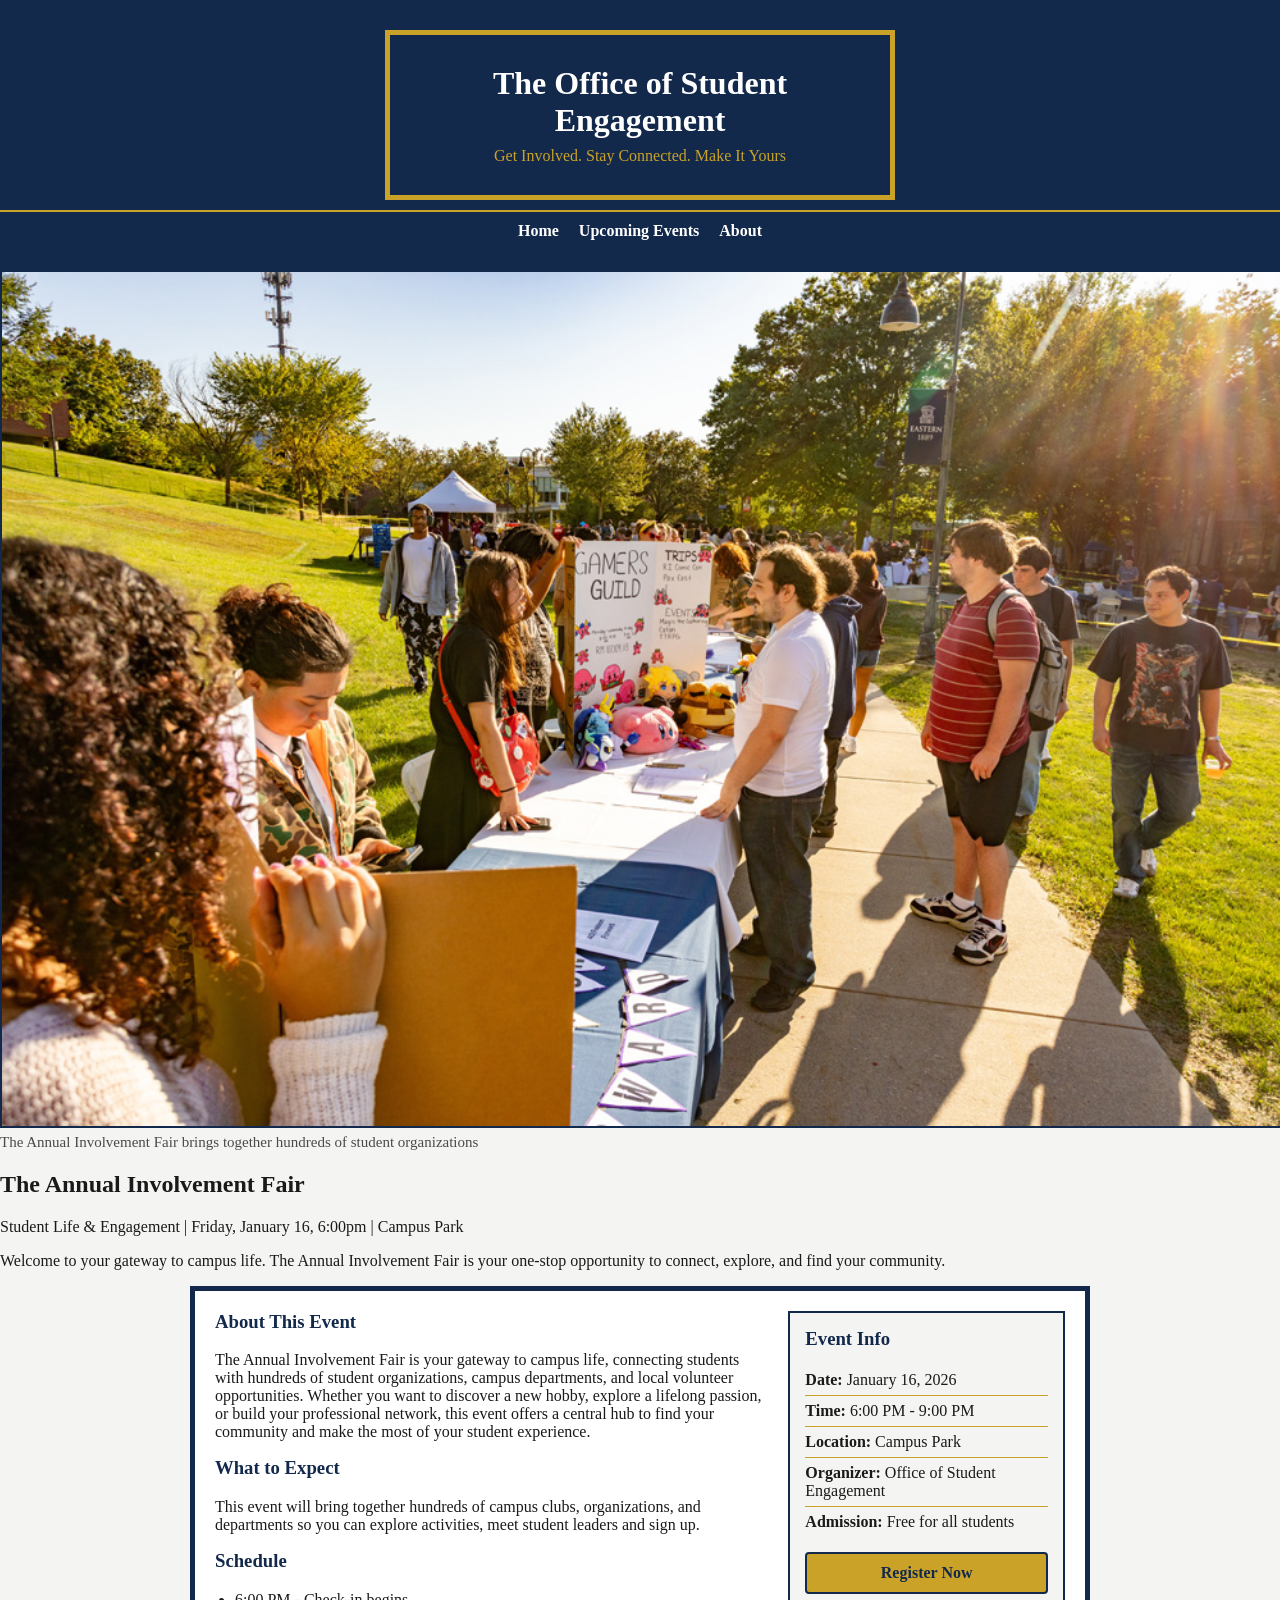
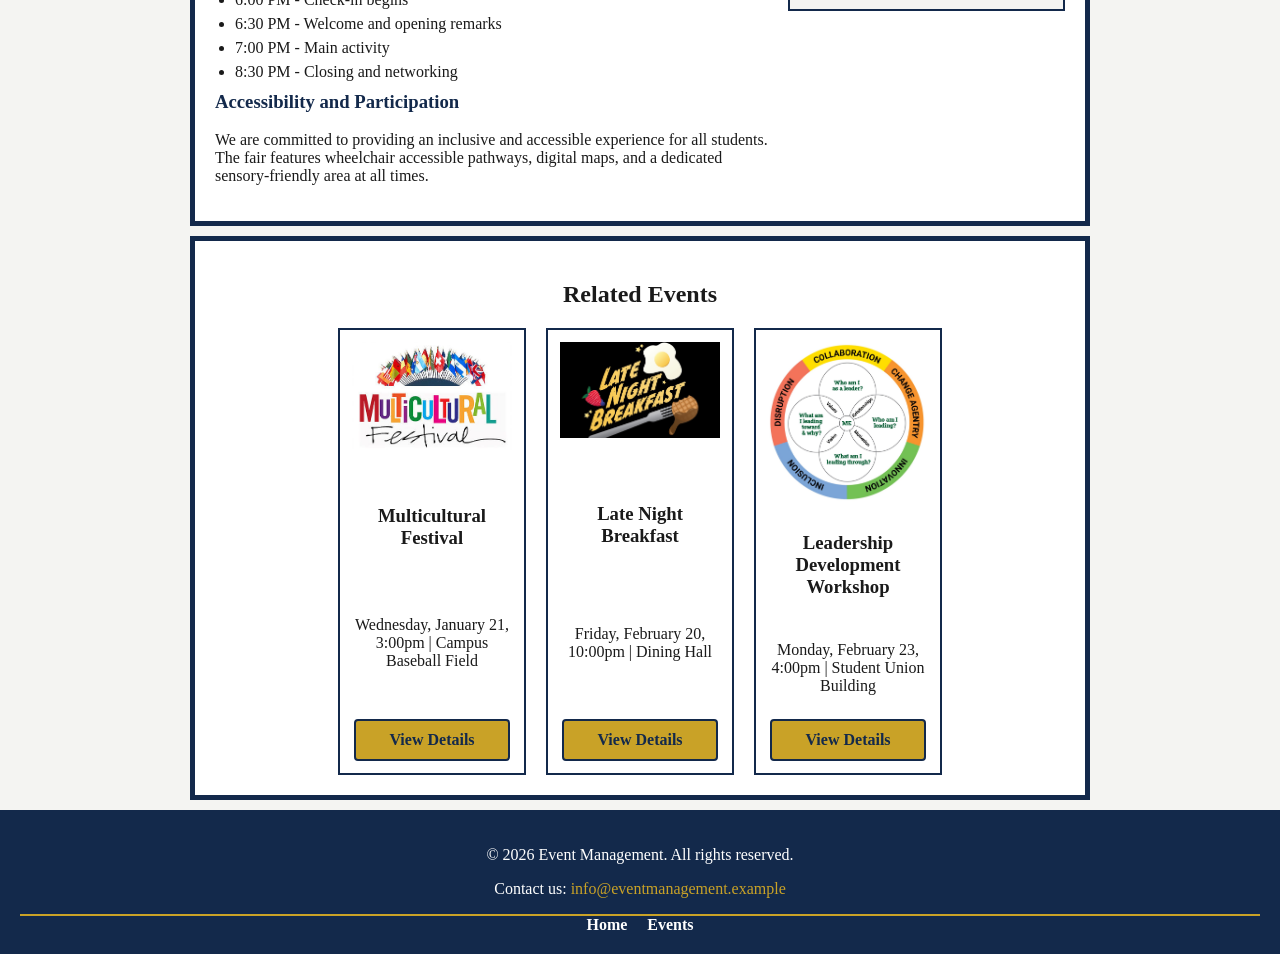
<file: event.html>
<!DOCTYPE html>
<html lang="en">

<head>
    <meta charset="UTF-8">
    <meta name="viewport" content="width=device-width, initial-scale=1.0">
    <title>The Annual Involvement Fair</title>
    <link rel="stylesheet" href="style.css">

</head>

<body>

    <header>
        <div class="logo">
            <h1 class="website-title">The Office of Student Engagement</h1>
            <p class="website-description">Get Involved. Stay Connected. Make It Yours</p>
        </div>

        <nav>
            <ul>
                <li><a href="index.html">Home</a></li>
                <li><a href="index.html#events">Upcoming Events</a></li>
                <li><a href="index.html#about">About</a></li>
            </ul>
        </nav>
    </header>

    <main>

        <!-- Event Introduction -->
        <section id="event-intro" class="event-intro">
            <figure>
                <img src="Images/event1.jpg" alt="Students browsing club booths at the Involvement Fair"
                    class="event-hero-image">
                <figcaption>The Annual Involvement Fair brings together hundreds of student organizations</figcaption>
            </figure>
            <h2>The Annual Involvement Fair</h2>
            <p class="event-meta">Student Life & Engagement | <time datetime="2026-01-16T18:00">Friday, January 16,
                    6:00pm</time> | Campus Park</p>
            <p>Welcome to your gateway to campus life. The Annual Involvement Fair is your one-stop opportunity to
                connect, explore, and find your community.</p>
        </section>

        <!-- Main content and sidebar -->
        <section class="event-details">
            <div class="event-main">
                <h3>About This Event</h3>
                <p>The Annual Involvement Fair is your gateway to campus life, connecting students with hundreds of
                    student
                    organizations, campus departments, and local volunteer opportunities. Whether you want to discover a
                    new
                    hobby, explore a lifelong passion, or build your professional network, this event offers a central
                    hub
                    to find your community and make the most of your student experience.</p>

                <h3>What to Expect</h3>
                <p>This event will bring together hundreds of campus clubs, organizations, and departments so you can
                    explore activities, meet student leaders and sign up.</p>

                <h3>Schedule</h3>
                <ul class="event-schedule">
                    <li><time datetime="2026-01-16T18:00">6:00 PM</time> - Check-in begins</li>
                    <li><time datetime="2026-01-16T18:30">6:30 PM</time> - Welcome and opening remarks</li>
                    <li><time datetime="2026-01-16T19:00">7:00 PM</time> - Main activity</li>
                    <li><time datetime="2026-01-16T20:30">8:30 PM</time> - Closing and networking</li>
                </ul>

                <h3>Accessibility and Participation</h3>
                <p>We are committed to providing an inclusive and accessible experience for all students. The fair
                    features wheelchair accessible pathways, digital maps, and a dedicated sensory-friendly area at all
                    times.</p>
            </div>

            <aside class="event-sidebar">
                <h3>Event Info</h3>
                <ul class="event-info-list">
                    <li><strong>Date:</strong> <time datetime="2026-01-16">January 16, 2026</time></li>
                    <li><strong>Time:</strong> <time datetime="2026-01-16T18:00">6:00 PM</time> - <time
                            datetime="2026-01-16T21:00">9:00 PM</time></li>
                    <li><strong>Location:</strong> Campus Park</li>
                    <li><strong>Organizer:</strong> Office of Student Engagement</li>
                    <li><strong>Admission:</strong> Free for all students</li>
                </ul>
                <a href="#" class="btn">Register Now</a>
            </aside>
        </section>


        <!-- Related events -->
        <section id="related-events" class="related-events">
            <h2>Related Events</h2>
            <div class="related-events-list">

                <article class="related-event-card">
                    <figure>
                        <img src="Images/event2.jpeg" alt="Performers on stage at the Multicultural Festival">
                    </figure>
                    <h3>Multicultural Festival</h3>
                    <p class="event-meta"><time datetime="2026-01-21T15:00">Wednesday, January 21, 3:00pm</time> |
                        Campus Baseball Field</p>
                    <a href="event.html" class="btn">View Details</a>
                </article>

                <article class="related-event-card">
                    <figure>
                        <img src="Images/event3.png" alt="Students enjoying a late-night breakfast in the dining hall">
                    </figure>
                    <h3>Late Night Breakfast</h3>
                    <p class="event-meta"><time datetime="2026-02-20T22:00">Friday, February 20, 10:00pm</time> | Dining
                        Hall</p>
                    <a href="event.html" class="btn">View Details</a>
                </article>

                <article class="related-event-card">
                    <figure>
                        <img src="Images/event4.jpg" alt="Students participating in a leadership workshop activity">
                    </figure>
                    <h3>Leadership Development Workshop</h3>
                    <p class="event-meta"><time datetime="2026-02-23T16:00">Monday, February 23, 4:00pm</time> | Student
                        Union Building</p>
                    <a href="event.html" class="btn">View Details</a>
                </article>

            </div>
        </section>

    </main>

    <!-- Footer -->
    <footer>
        <p>&copy; 2026 Event Management. All rights reserved.</p>
        <p>Contact us: <a href="mailto:info@eventmanagement.example">info@eventmanagement.example</a></p>
        <nav class="footer-nav">
            <ul>
                <li><a href="index.html">Home</a></li>
                <li><a href="event.html">Events</a></li>
            </ul>
        </nav>
    </footer>

</body>

</html>
</file>
<file: style.css>
/* globally */
body {
    font-family: Georgia, 'Times New Roman', serif;
    color: #1a1a1a;
    background-color: #f4f4f2;
    margin: 0;
}

figure {
    margin: 0;
    padding: 0;
}

figcaption {
    font-size: 15px;
    color: #4a4a4a;
    margin-top: 6px;
}

header {
    background-color: #13294B;
    color: #ffffff;
    padding: 20px 0;
    text-align: center;
}

.website-title {
    color: #ffffff;
    margin: 0;
}

.website-description {
    color: #C9A227;
    margin: 8px 0 0;
}

nav ul {
    list-style: none;
    display: flex;
    justify-content: center;
    align-items: center;
    flex-wrap: wrap;
    gap: 20px;
    padding: 10px 20px;
    margin: 0;
    border-top: 2px solid #C9A227;
}

nav ul li a {
    color: #ffffff;
    text-decoration: none;
    font-weight: bold;
}

nav ul li a:hover {
    color: #C9A227;
}

.logo {
    box-sizing: content-box;
    margin: 10px auto;
    padding: 30px 20px;
    border: 5px solid #C9A227;
    max-width: 460px;
    width: 90%;
    text-align: center;
    background-color: #13294B;
}

.btn {
    display: flex;
    background-color: #C9A227;
    color: #13294B;
    padding: 10px 20px;
    text-decoration: none;
    font-weight: bold;
    border-radius: 4px;
    border: 2px solid #13294B;
}

footer {
    background-color: #13294B;
    color: #ffffff;
    padding: 20px;
    text-align: center;
}

.footer-nav ul {
    list-style: none;
    display: flex;
    justify-content: center;
    align-items: center;
    flex-wrap: wrap;
    gap: 20px;
    padding: 0;
    margin: 0;
}

footer a {
    color: #C9A227;
    text-decoration: none;
}

footer a:hover {
    text-decoration: underline;
}

@media (max-width: 500px) {
    nav ul {
        flex-direction: column;
        gap: 10px;
    }
}

/* index.html*/
.hero-section {
    box-sizing: content-box;
    margin: 10px auto;
    padding: 20px;
    border: 5px solid #13294B;
    max-width: 650px;
    width: 90%;
    text-align: center;
    background-color: #ffffff;
}

.hero-container {
    display: flex;
    flex-direction: column;
    align-items: center;
    justify-content: center;
    gap: 16px;
}

.hero-container img {
    width: 100%;
    max-width: 400px;
    height: auto;
    border: 2px solid #13294B;
}

.events-grid {
    box-sizing: content-box;
    display: grid;
    grid-template-columns: 3fr 3fr 2fr;
    gap: 20px;
    margin: 10px auto;
    padding: 20px;
    border: 5px solid #13294B;
    max-width: 650px;
    width: 90%;
    text-align: center;
}

.event-card {
    box-sizing: content-box;
    display: flex;
    flex-direction: column;
    align-items: center;
    justify-content: space-between;
    gap: 10px;
    border: 2px solid #13294B;
    background-color: #ffffff;
    padding: 10px;
    min-height: 320px;
    min-width: 0;
}

.event-card img {
    width: 100%;
    height: auto;
}

.about-section {
    box-sizing: content-box;
    margin: 10px auto;
    padding: 20px;
    border: 5px solid #13294B;
    max-width: 650px;
    width: 90%;
    text-align: center;
    background-color: #ffffff;
}

.about-benefits {
    padding: 0;
    margin: 10px 0 0;
}

.about-benefits li {
    list-style: none;
    padding: 8px;
    margin: 10px 0;
    border: 2px solid #C9A227;
    background-color: #ffffff;
}

/* event.html */
.event-hero-image {
    width: 100%;
    max-width: 100%;
    height: auto;
    border: 2px solid #13294B;
    display: block;
    margin: 0 auto;
}

.event-details {
    box-sizing: content-box;
    display: grid;
    grid-template-columns: 2fr 1fr;
    gap: 20px;
    margin: 10px auto;
    padding: 20px;
    border: 5px solid #13294B;
    max-width: 850px;
    width: 90%;
    background-color: #ffffff;
    text-align: left;
}

.event-main h3 {
    color: #13294B;
    margin-top: 0;
}

.event-schedule {
    padding-left: 20px;
    margin: 10px 0;
}

.event-schedule li {
    margin: 6px 0;
}

.event-sidebar {
    display: flex;
    flex-direction: column;
    gap: 15px;
    padding: 15px;
    border: 2px solid #13294B;
    background-color: #f4f4f2;
    align-self: start;
}

.event-sidebar h3 {
    color: #13294B;
    margin: 0;
}

.event-info-list {
    list-style: none;
    padding: 0;
    margin: 0;
}

.event-info-list li {
    padding: 6px 0;
    border-bottom: 1px solid #C9A227;
}

.event-info-list li:last-child {
    border-bottom: none;
}

.event-sidebar .btn {
    justify-content: center;
    text-align: center;
}

@media (max-width: 700px) {
    .event-details {
        grid-template-columns: 1fr;
    }

    .event-sidebar {
        order: 2;
    }

    .event-main {
        order: 1;
    }
}

.related-events {
    box-sizing: content-box;
    margin: 10px auto;
    padding: 20px;
    border: 5px solid #13294B;
    max-width: 850px;
    width: 90%;
    background-color: #ffffff;
    text-align: center;
}

.related-events-list {
    display: flex;
    flex-wrap: wrap;
    justify-content: center;
    gap: 20px;
    margin-top: 15px;
}

.related-event-card {
    box-sizing: content-box;
    display: flex;
    flex-direction: column;
    align-items: center;
    justify-content: space-between;
    gap: 8px;
    border: 2px solid #13294B;
    background-color: #ffffff;
    padding: 12px;
    width: 160px;
}

.related-event-card img {
    width: 100%;
    height: auto;
}

.related-event-card .btn {
    justify-content: center;
    text-align: center;
    width: 70%;
}
</file>
